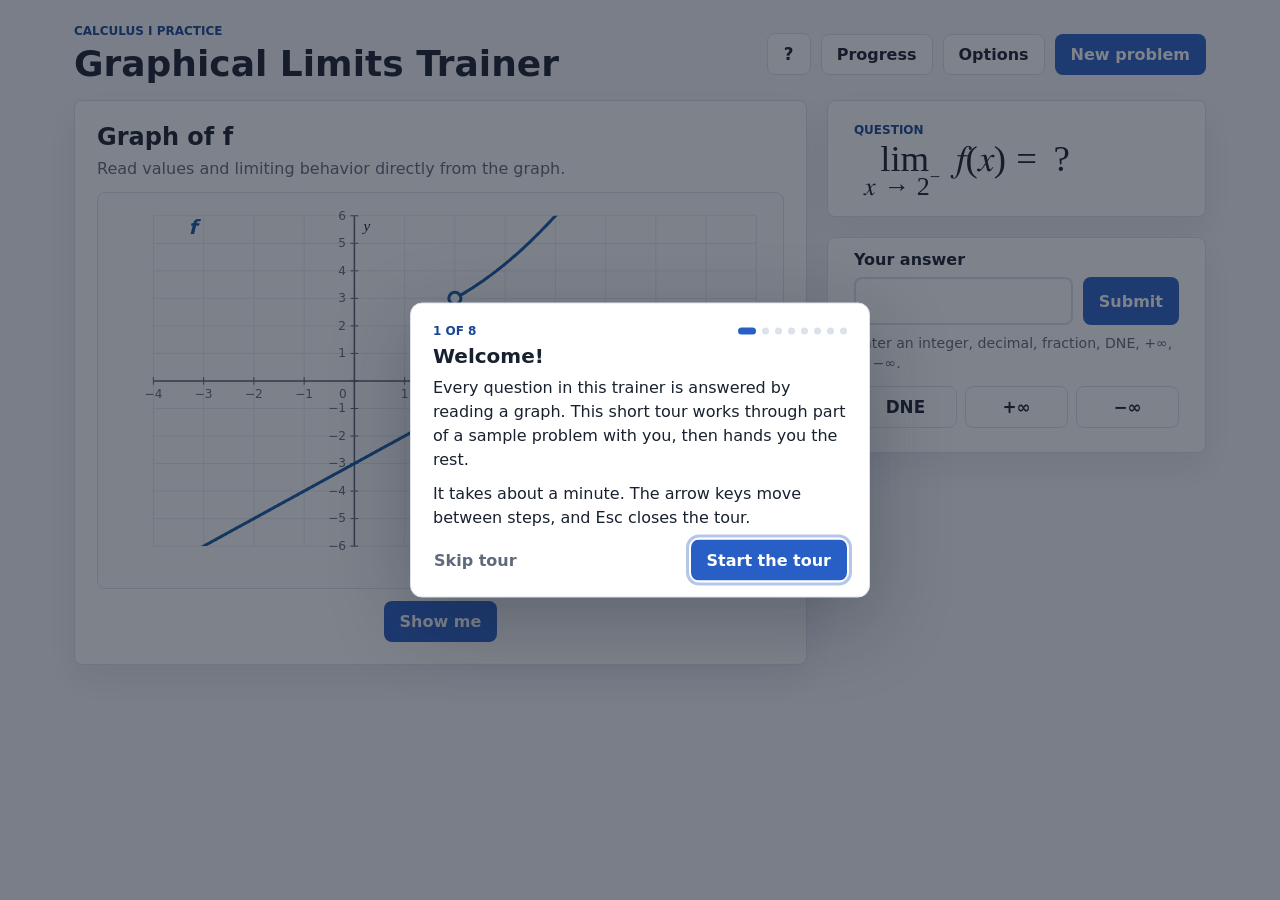
<file: index.html>
<!doctype html>
<html lang="en">
<head>
  <meta charset="utf-8">
  <meta name="viewport" content="width=device-width, initial-scale=1, viewport-fit=cover">
  <meta name="theme-color" content="#f7f8fb">
  <title>Graphical Limits Trainer</title>
  <link rel="stylesheet" href="styles.css">
</head>
<body>
  <header class="app-header" data-tour-inert>
    <div>
      <p class="eyebrow">Calculus I practice</p>
      <h1>Graphical Limits Trainer</h1>
    </div>
    <nav class="header-actions" aria-label="App controls">
      <button id="tourButton" class="secondary-button tour-button" type="button" aria-label="Take the tour" title="Take the tour">?</button>
      <button id="progressButton" class="secondary-button" type="button">Progress</button>
      <button id="optionsButton" class="secondary-button" type="button">Options</button>
      <button id="newProblemButton" class="primary-button" type="button">New problem</button>
    </nav>
  </header>

  <main class="app-shell" data-tour-inert>
    <section class="question-strip" aria-labelledby="questionHeading">
      <p class="question-label">Question</p>
      <h2 id="questionHeading" class="question-math"></h2>
      <p id="questionPrompt" class="question-prompt" hidden></p>
    </section>

    <section class="graph-card" aria-labelledby="graphHeading">
      <div class="card-heading-row">
        <div>
          <h2 id="graphHeading">Graph of <span class="math-inline"><i>f</i></span></h2>
          <p id="graphInstruction">Read values and limiting behavior directly from the graph.</p>
        </div>
      </div>

      <div id="graphPanels" class="graph-panels">
        <div id="graphFrame" class="graph-frame">
          <svg id="graphSvg" viewBox="0 0 900 520" role="img" aria-labelledby="graphTitle graphDescription">
            <title id="graphTitle">Graph of a piecewise function</title>
            <desc id="graphDescription">A coordinate graph used for a graphical limit question.</desc>
          </svg>
        </div>
      </div>

      <div id="animationControls" class="animation-controls">
        <button id="showMeButton" class="primary-button" type="button">Show me</button>
        <button id="animationToggleButton" class="secondary-button" type="button" hidden>Pause animation</button>
        <button id="replayAnimationButton" class="secondary-button" type="button" hidden>Replay</button>
      </div>
    </section>

    <section class="answer-card" aria-label="Answer">
      <form id="answerForm" novalidate>
        <div id="limitAnswerArea">
          <label for="answerInput">Your answer</label>
          <div class="answer-row">
            <input id="answerInput" name="answer" type="text" inputmode="decimal" autocomplete="off" autocapitalize="off" spellcheck="false" aria-describedby="answerHelp feedbackMessage">
            <button class="primary-button submit-button" type="submit">Submit</button>
          </div>
          <p id="answerHelp" class="help-text">Enter an integer, decimal, fraction, DNE, +∞, or −∞.</p>

          <div class="special-answer-buttons" aria-label="Special answers">
            <button type="button" data-answer="DNE">DNE</button>
            <button type="button" data-answer="+∞">+∞</button>
            <button type="button" data-answer="−∞">−∞</button>
          </div>

          <div id="mobileKeypad" class="mobile-keypad" aria-label="Simplified answer keyboard">
            <button type="button" data-key="7">7</button>
            <button type="button" data-key="8">8</button>
            <button type="button" data-key="9">9</button>
            <button type="button" data-key="backspace" aria-label="Backspace">⌫</button>
            <button type="button" data-key="4">4</button>
            <button type="button" data-key="5">5</button>
            <button type="button" data-key="6">6</button>
            <button type="button" data-key="/">/</button>
            <button type="button" data-key="1">1</button>
            <button type="button" data-key="2">2</button>
            <button type="button" data-key="3">3</button>
            <button type="button" data-key="-">−</button>
            <button type="button" data-key="0">0</button>
            <button type="button" data-key=".">.</button>
            <button type="button" data-key="clear">Clear</button>
            <button type="submit" class="keypad-submit">Submit</button>
          </div>
        </div>

        <div id="choiceAnswerArea" class="choice-answer-area" hidden></div>
      </form>

      <div id="feedbackPanel" class="feedback-panel" aria-live="polite" hidden>
        <div class="feedback-icon" aria-hidden="true"></div>
        <div>
          <h3 id="feedbackHeading"></h3>
          <p id="feedbackMessage"></p>
          <div class="feedback-actions">
            <button id="nextProblemButton" class="primary-button" type="button" hidden>Next problem</button>
          </div>
        </div>
      </div>
    </section>

    <details id="debugPanel" class="debug-panel" hidden>
      <summary>Problem diagnostics</summary>
      <pre id="debugOutput"></pre>
    </details>
  </main>

  <dialog id="optionsDialog" class="app-dialog">
    <form id="optionsForm" method="dialog">
      <div class="dialog-heading-row">
        <div>
          <p class="eyebrow">Practice settings</p>
          <h2>Options</h2>
        </div>
        <button class="icon-button" value="cancel" aria-label="Close options" type="submit">×</button>
      </div>

      <fieldset>
        <legend>Practice preset</legend>
        <label for="presetInput">Preset</label>
        <select id="presetInput" name="preset" class="dialog-text-input">
          <option value="functionValues">Reading Function Values</option>
          <option value="oneSided">One-Sided Limits</option>
          <option value="twoSided">Two-Sided Limits</option>
          <option value="infinite">Infinite Limits</option>
          <option value="atInfinity">Limits at Infinity</option>
          <option value="continuity">Continuity</option>
          <option value="limitLaws">Limit Laws</option>
          <option value="composition">Composition</option>
          <option value="examReview">Exam 1 Review</option>
          <option value="weakAreas">Practice My Weak Areas</option>
          <option value="custom">Custom</option>
        </select>
      </fieldset>

      <fieldset>
        <legend>Difficulty</legend>
        <div class="range-row">
          <span>Introductory</span>
          <input id="difficultyInput" name="difficulty" type="range" min="1" max="3" step="1">
          <span>Challenge</span>
        </div>
        <p id="difficultyDescription" class="help-text"></p>
      </fieldset>

      <fieldset>
        <legend>Problem seed</legend>
        <label for="seedInput">Seed</label>
        <div class="seed-option-row">
          <input id="seedInput" name="seed" class="dialog-text-input" type="text" autocomplete="off" spellcheck="false">
          <button id="copySeedButton" class="secondary-button" type="button">Copy current seed</button>
        </div>
        <p class="help-text">Type a seed to reproduce a particular problem. Leave it blank to start a new random problem.</p>
      </fieldset>

      <fieldset>
        <legend>Major families</legend>
        <div class="checkbox-grid">
          <label><input type="checkbox" name="family" value="point"> Limits at finite x-values</label>
          <label><input type="checkbox" name="family" value="atInfinity"> Limits at infinity</label>
          <label><input type="checkbox" name="family" value="limitLaws"> Limit laws with f and g</label>
          <label><input type="checkbox" name="family" value="composition"> Composition f(g(x))</label>
        </div>
      </fieldset>

      <fieldset>
        <legend>Question types</legend>
        <div class="checkbox-grid">
          <label><input type="checkbox" name="questionType" value="functionValue"> Function values</label>
          <label><input type="checkbox" name="questionType" value="oneSided"> One-sided limits</label>
          <label><input type="checkbox" name="questionType" value="twoSided"> Two-sided limits</label>
          <label><input type="checkbox" name="questionType" value="continuity"> Continuity</label>
          <label><input type="checkbox" name="questionType" value="classification"> Discontinuity type</label>
        </div>
      </fieldset>

      <fieldset>
        <legend>Graph behavior</legend>
        <div class="checkbox-grid">
          <label><input type="checkbox" name="feature" value="continuous"> Ordinary continuous points</label>
          <label><input type="checkbox" name="feature" value="removable"> Removable discontinuities</label>
          <label><input type="checkbox" name="feature" value="jump"> Jump discontinuities</label>
          <label><input type="checkbox" name="feature" value="infinite"> Infinite discontinuities</label>
          <label><input type="checkbox" name="feature" value="oscillatory"> Oscillatory discontinuities</label>
        </div>
      </fieldset>

      <fieldset>
        <legend>Experience</legend>
        <div class="checkbox-grid">
          <label><input id="hapticsInput" type="checkbox"> Mobile vibration feedback</label>
          <label><input id="reducedMotionInput" type="checkbox"> Reduce animation</label>
        </div>
      </fieldset>

      <div id="optionsError" class="form-error" role="alert"></div>
      <div class="dialog-actions">
        <button id="resetOptionsButton" class="secondary-button" type="button">Reset defaults</button>
        <button id="saveOptionsButton" class="primary-button" type="button">Save and start</button>
      </div>
    </form>
  </dialog>

  <dialog id="progressDialog" class="app-dialog progress-dialog">
    <div class="dialog-heading-row">
      <div>
        <p class="eyebrow">Stored on this device</p>
        <h2>Your progress</h2>
      </div>
      <button id="closeProgressButton" class="icon-button" aria-label="Close progress" type="button">×</button>
    </div>
    <div id="progressSummary" class="progress-summary"></div>
    <div id="progressSkills" class="progress-skills"></div>
    <div id="progressMisconceptions" class="progress-misconceptions"></div>
    <div class="dialog-actions">
      <button id="practiceWeakButton" class="primary-button" type="button">Practice weak areas</button>
      <button id="exportProgressButton" class="secondary-button" type="button">Export data</button>
      <button id="resetProgressButton" class="danger-button" type="button">Reset progress</button>
    </div>
  </dialog>

  <div id="tourRoot" class="tour-root" hidden>
    <div class="tour-spotlight" aria-hidden="true"></div>
    <div class="tour-card" role="dialog" aria-modal="true" aria-labelledby="tourTitle" aria-describedby="tourBody">
      <div class="tour-progress">
        <p id="tourStepCount" class="eyebrow tour-step-count"></p>
        <div id="tourDots" class="tour-dots" aria-hidden="true"></div>
      </div>
      <h2 id="tourTitle"></h2>
      <div id="tourBody" class="tour-body"></div>
      <div class="tour-actions">
        <button id="tourSkipButton" class="text-button" type="button">Skip tour</button>
        <button id="tourBackButton" class="secondary-button" type="button">Back</button>
        <button id="tourNextButton" class="primary-button" type="button">Next</button>
      </div>
    </div>
  </div>

  <script type="module" src="app.mjs"></script>
</body>
</html>
</file>
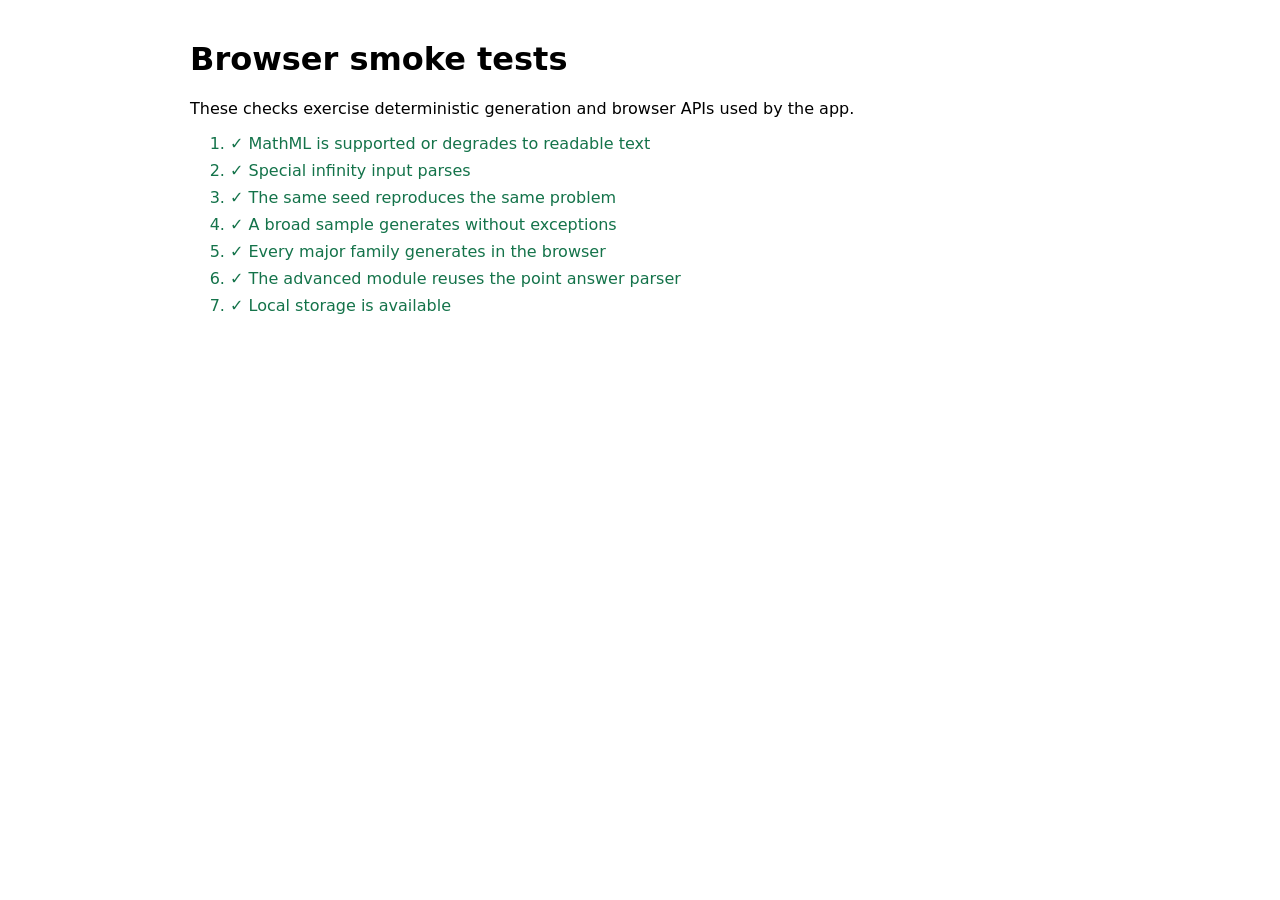
<file: tests.html>
<!doctype html>
<html lang="en">
<head>
  <meta charset="utf-8">
  <meta name="viewport" content="width=device-width, initial-scale=1">
  <title>Graphical Limits Trainer — Browser Tests</title>
  <style>
    body { max-width: 900px; margin: 40px auto; padding: 0 20px; font-family: system-ui, sans-serif; }
    .pass { color: #14734a; } .fail { color: #a13c32; }
    li { margin: 8px 0; } pre { white-space: pre-wrap; }
  </style>
</head>
<body>
  <h1>Browser smoke tests</h1>
  <p>These checks exercise deterministic generation and browser APIs used by the app.</p>
  <ol id="results"></ol>
  <script type="module">
    import { generateProblem, parseLimitAnswer, answersEqual, POS_INF, NEG_INF } from './advanced.mjs';
    const results = document.querySelector('#results');
    function check(name, fn) {
      const li = document.createElement('li');
      try { fn(); li.className = 'pass'; li.textContent = `✓ ${name}`; }
      catch (error) { li.className = 'fail'; li.innerHTML = `✗ ${name}<pre>${error.stack}</pre>`; }
      results.append(li);
    }
    check('MathML is supported or degrades to readable text', () => {
      const math = document.createElementNS('http://www.w3.org/1998/Math/MathML', 'math');
      if (!(math instanceof Element)) throw new Error('Could not create a MathML element.');
    });
    check('Special infinity input parses', () => {
      if (!answersEqual(parseLimitAnswer('+∞'), POS_INF)) throw new Error('Infinity did not parse.');
    });
    check('The same seed reproduces the same problem', () => {
      const a = generateProblem('browser-seed');
      const b = generateProblem('browser-seed');
      if (a.question.type !== b.question.type || a.scene.feature !== b.scene.feature) throw new Error('Seed was not deterministic.');
    });
    check('A broad sample generates without exceptions', () => {
      for (let i = 0; i < 500; i += 1) generateProblem(`browser-${i}`);
    });
    check('Every major family generates in the browser', () => {
      for (const family of ['point', 'atInfinity', 'limitLaws', 'composition']) {
        const families = { point: false, atInfinity: false, limitLaws: false, composition: false };
        families[family] = true;
        const problem = generateProblem(`browser-${family}`, { difficulty: 3, families });
        if (problem.family !== family) throw new Error(`Expected ${family}, received ${problem.family}.`);
        if (!problem.panels.length) throw new Error(`${family} did not provide a graph panel.`);
      }
    });
    check('The advanced module reuses the point answer parser', () => {
      if (!answersEqual(parseLimitAnswer('−∞'), NEG_INF)) throw new Error('A Unicode minus sign was not accepted.');
      if (parseLimitAnswer('−3').value.toString() !== '-3') throw new Error('A Unicode minus sign was not accepted on a number.');
    });
    check('Local storage is available', () => {
      localStorage.setItem('graphicalLimitsTrainer.test', 'ok');
      if (localStorage.getItem('graphicalLimitsTrainer.test') !== 'ok') throw new Error('Could not read local storage.');
      localStorage.removeItem('graphicalLimitsTrainer.test');
    });
  </script>
</body>
</html>
</file>
<file: styles.css>
:root {
  color-scheme: light;
  --background: #f4f6fa;
  --surface: #ffffff;
  --surface-muted: #f8f9fc;
  --ink: #18212f;
  --muted: #5f6b7a;
  --border: #dce2ea;
  --grid: #dfe4eb;
  --axis: #546170;
  --curve: #1459a6;
  --curve-alt: #8a3e91;
  --accent: #285fc7;
  --accent-dark: #174695;
  --success: #16734a;
  --success-bg: #ecf8f2;
  --error: #a13c32;
  --error-bg: #fff1ef;
  --warning: #8a5a00;
  --focus: #f2b134;
  --shadow: 0 14px 35px rgba(28, 40, 61, 0.08);
  font-family: Inter, ui-sans-serif, system-ui, -apple-system, BlinkMacSystemFont, "Segoe UI", sans-serif;
}

* { box-sizing: border-box; }
[hidden] { display: none !important; }
html, body { max-width: 100%; overflow-x: hidden; }

body {
  margin: 0;
  min-height: 100vh;
  background: var(--background);
  color: var(--ink);
}

button, input { font: inherit; }
button { touch-action: manipulation; }

button:focus-visible, input:focus-visible, summary:focus-visible {
  outline: 3px solid color-mix(in srgb, var(--accent) 35%, transparent);
  outline-offset: 2px;
}

.app-header {
  width: 100%;
  max-width: 1180px;
  margin: 0 auto;
  padding: 24px 24px 16px;
  display: flex;
  align-items: center;
  justify-content: space-between;
  gap: 20px;
}

h1, h2, h3, p { margin-top: 0; }
h1 { margin-bottom: 0; font-size: clamp(1.55rem, 3vw, 2.25rem); letter-spacing: 0; }
h2 { margin-bottom: 8px; }

.eyebrow, .question-label {
  margin-bottom: 5px;
  color: var(--accent-dark);
  font-size: 0.75rem;
  font-weight: 800;
  letter-spacing: 0;
  text-transform: uppercase;
}

.header-actions, .card-heading-row, .dialog-heading-row, .dialog-actions, .feedback-actions, .animation-controls {
  display: flex;
  align-items: center;
  gap: 10px;
}

.header-actions { flex-wrap: wrap; justify-content: flex-end; }

button {
  border: 1px solid transparent;
  border-radius: 8px;
  padding: 10px 15px;
  cursor: pointer;
  font-weight: 700;
}

.primary-button {
  background: var(--accent);
  color: white;
}
.primary-button:hover { background: var(--accent-dark); }

.secondary-button, .special-answer-buttons button, .choice-answer-area button, .mobile-keypad button {
  background: var(--surface);
  border-color: var(--border);
  color: var(--ink);
}
.secondary-button:hover, .special-answer-buttons button:hover, .choice-answer-area button:hover, .mobile-keypad button:hover {
  border-color: var(--accent);
  background: #f3f6ff;
}

.text-button {
  padding: 5px 8px;
  background: transparent;
  color: var(--muted);
  font-weight: 650;
}

.danger-button { background: #8f2e27; color: white; }
.icon-button { padding: 3px 10px; font-size: 1.8rem; line-height: 1; background: transparent; color: var(--muted); }

.app-shell {
  width: 100%;
  max-width: 1180px;
  margin: 0 auto;
  padding: 0 24px 40px;
  display: grid;
  grid-template-columns: minmax(0, 1.45fr) minmax(330px, 0.75fr);
  /* The graph spans both rows. With two auto rows its extra height was split between them,
     which left the answer card floating far below the question. The flexible second row
     absorbs that height instead. */
  grid-template-rows: auto 1fr auto;
  grid-template-areas:
    "graph question"
    "graph answer"
    "debug debug";
  gap: 20px;
  align-items: start;
}
.app-shell > * { min-width: 0; }

.graph-card, .question-strip, .answer-card, .debug-panel {
  background: var(--surface);
  border: 1px solid var(--border);
  border-radius: 8px;
  box-shadow: var(--shadow);
}

.graph-card { grid-area: graph; padding: 22px; overflow: hidden; }
.question-strip { grid-area: question; padding: 22px 26px 12px; }
.answer-card { grid-area: answer; padding: 12px 26px 24px; align-self: start; }
.card-heading-row, .dialog-heading-row { justify-content: space-between; align-items: flex-start; }
.card-heading-row p { margin-bottom: 0; color: var(--muted); }

.graph-panels { display: grid; gap: 12px; }
.graph-panels.multi-panel { grid-template-columns: 1fr; gap: 18px; }
.graph-panel { min-width: 0; }
.graph-panel-heading { margin: 8px 0 5px; font-size: 0.85rem; font-weight: 800; color: var(--muted); }
.graph-frame {
  position: relative;
  margin-top: 14px;
  width: 100%;
  overflow: hidden;
  background: #fcfdff;
  border: 1px solid var(--border);
  border-radius: 8px;
  aspect-ratio: 900 / 520;
}

.graph-frame svg { display: block; width: 100%; height: 100%; }
.animation-controls { margin-top: 12px; justify-content: center; }

.question-math {
  min-height: 58px;
  display: flex;
  align-items: center;
  margin-bottom: 4px;
  font-family: "STIX Two Math", "Cambria Math", serif;
  font-size: clamp(1.35rem, 3vw, 2rem);
  overflow-x: auto;
  /* overflow-x: auto forces the y-axis to auto too, and the limit subscript's descent
     produced a stray vertical scrollbar beside every limit question. */
  overflow-y: hidden;
  white-space: nowrap;
}
.question-math math { font-size: 1.15em; }
.question-math.question-continuity,
.question-math.question-classification {
  display: block;
  white-space: normal;
  overflow: visible;
  font-size: clamp(1.3rem, 2.4vw, 1.6rem);
  font-weight: 400;
  line-height: 1.35;
}
.question-math.question-continuity math,
.question-math.question-classification math { font-size: 1em; }
.question-tail { white-space: nowrap; }
.question-math.question-composition,
.question-math.question-limitLaw { font-size: 1.45rem; overflow: visible; }
.question-math.question-composition math,
.question-math.question-limitLaw math { font-size: 1em; max-width: 100%; }
.question-prompt { color: var(--muted); margin-bottom: 0; line-height: 1.4; }
.question-prompt::before { content: "Hint: "; font-weight: 800; color: var(--accent-dark); }

label { font-weight: 700; }
.answer-row { display: grid; grid-template-columns: minmax(0, 1fr) auto; gap: 10px; margin-top: 8px; }

#answerInput {
  width: 100%;
  min-height: 48px;
  border: 2px solid var(--border);
  border-radius: 8px;
  padding: 9px 12px;
  font-size: 1.2rem;
}
#answerInput:focus { border-color: var(--accent); }
.submit-button { min-width: 92px; }
.help-text { margin: 8px 0 12px; color: var(--muted); font-size: 0.88rem; line-height: 1.45; }

.special-answer-buttons { display: grid; grid-template-columns: repeat(3, 1fr); gap: 8px; }
.special-answer-buttons button { font-size: 1.05rem; }

.mobile-keypad {
  display: none;
  grid-template-columns: repeat(4, 1fr);
  gap: 7px;
  margin-top: 12px;
}
.mobile-keypad button { min-height: 45px; padding: 8px; }
.mobile-keypad .keypad-submit { background: var(--accent); color: white; border-color: var(--accent); }

.choice-answer-area { display: grid; grid-template-columns: repeat(2, minmax(0, 1fr)); gap: 10px; }
.choice-answer-area.classification-choices { grid-template-columns: 1fr; }
.choice-answer-area button { min-height: 48px; text-align: left; }
.choice-answer-area button.choice-eliminated {
  cursor: not-allowed;
  color: var(--muted);
  background: var(--surface-muted);
  text-decoration: line-through;
}

.feedback-panel {
  margin-top: 20px;
  border-radius: 8px;
  padding: 16px;
  display: grid;
  grid-template-columns: auto 1fr;
  gap: 13px;
  border: 1px solid;
}
.feedback-panel.correct { background: var(--success-bg); border-color: #acd8c5; }
.feedback-panel.incorrect { background: var(--error-bg); border-color: #efb9b3; }
.feedback-panel.explanation { background: #fff8e5; border-color: #e8cb84; }
.feedback-panel h3 { margin-bottom: 5px; font-size: 1rem; }
.feedback-panel p { margin-bottom: 10px; line-height: 1.5; }
.feedback-icon { width: 25px; height: 25px; border-radius: 50%; display: grid; place-items: center; font-weight: 900; }
.correct .feedback-icon::after { content: "✓"; color: white; }
.correct .feedback-icon { background: var(--success); }
.incorrect .feedback-icon::after { content: "!"; color: white; }
.incorrect .feedback-icon { background: var(--error); }
.explanation .feedback-icon::after { content: "→"; color: white; }
.explanation .feedback-icon { background: var(--warning); }
.feedback-actions { flex-wrap: wrap; }

.app-dialog {
  width: min(720px, calc(100vw - 28px));
  max-height: calc(100vh - 28px);
  overflow: auto;
  border: 1px solid var(--border);
  border-radius: 8px;
  padding: 24px;
  box-shadow: 0 24px 80px rgba(21, 31, 48, 0.24);
}
.app-dialog::backdrop { background: rgba(20, 29, 43, 0.45); backdrop-filter: blur(2px); }
.app-dialog fieldset { margin: 18px 0; border: 1px solid var(--border); border-radius: 8px; padding: 16px; }
.app-dialog legend { padding: 0 7px; font-weight: 800; }
.dialog-text-input {
  display: block;
  width: 100%;
  min-height: 44px;
  margin-top: 8px;
  border: 2px solid var(--border);
  border-radius: 8px;
  padding: 8px 11px;
}
.dialog-text-input:focus { border-color: var(--accent); }
.seed-option-row { display: grid; grid-template-columns: minmax(0, 1fr) auto; gap: 10px; align-items: end; }
.seed-option-row .secondary-button { min-height: 44px; white-space: nowrap; }

/* The verdict has to land where the student is looking. On a phone the keypad pushes the
   feedback panel off-screen, so the answer region itself carries the immediate signal. */
#limitAnswerArea, .choice-answer-area {
  border-radius: 12px;
  outline: 3px solid transparent;
  outline-offset: 6px;
}
@keyframes answer-pulse-correct-frames {
  0% { outline-color: transparent; background-color: transparent; }
  22% { outline-color: var(--success); background-color: var(--success-bg); }
  100% { outline-color: transparent; background-color: transparent; }
}
@keyframes answer-pulse-incorrect-frames {
  0% { outline-color: transparent; background-color: transparent; }
  22% { outline-color: var(--error); background-color: var(--error-bg); }
  100% { outline-color: transparent; background-color: transparent; }
}
.answer-pulse-correct { animation: answer-pulse-correct-frames 1100ms ease-out 1; }
.answer-pulse-incorrect { animation: answer-pulse-incorrect-frames 1100ms ease-out 1; }
/* Reduced motion keeps the verdict but drops the movement: a held tint, no flash.
   These carry the #limitAnswerArea id because the base rule above sets a transparent
   outline through that id; a keyframed pulse outranks it, but a plain declaration does not. */
.answer-pulse-static { animation: none !important; }
#limitAnswerArea.answer-pulse-static.answer-pulse-correct,
.choice-answer-area.answer-pulse-static.answer-pulse-correct {
  outline-color: var(--success);
  background-color: var(--success-bg);
}
#limitAnswerArea.answer-pulse-static.answer-pulse-incorrect,
.choice-answer-area.answer-pulse-static.answer-pulse-incorrect {
  outline-color: var(--error);
  background-color: var(--error-bg);
}
.checkbox-grid { display: grid; grid-template-columns: repeat(2, minmax(0, 1fr)); gap: 11px 18px; }
.checkbox-grid label { display: flex; gap: 9px; align-items: flex-start; font-weight: 550; }
.checkbox-grid input { margin-top: 3px; }
.range-row { display: grid; grid-template-columns: auto minmax(130px, 1fr) auto; align-items: center; gap: 12px; font-size: 0.85rem; color: var(--muted); }
.range-row input { width: 100%; }
.dialog-actions { margin-top: 20px; justify-content: flex-end; flex-wrap: wrap; }
.form-error { color: var(--error); min-height: 1.3em; }

.progress-summary {
  display: grid;
  grid-template-columns: repeat(auto-fit, minmax(140px, 1fr));
  gap: 10px;
  margin: 18px 0;
}
.summary-stat { background: var(--surface-muted); border: 1px solid var(--border); border-radius: 8px; padding: 14px; }
.summary-stat strong { display: block; font-size: 1.5rem; }
.summary-stat span { color: var(--muted); font-size: 0.82rem; }
.progress-skills { display: grid; gap: 9px; }
.skill-row { border-top: 1px solid var(--border); padding-top: 10px; display: grid; grid-template-columns: minmax(130px, 1fr) 1.8fr auto; gap: 12px; align-items: center; }
.skill-name { font-weight: 700; }
.skill-bar { height: 9px; background: #e5e9ef; border-radius: 999px; overflow: hidden; }
.skill-bar > span { display: block; height: 100%; background: var(--accent); }
.skill-stat { color: var(--muted); font-size: 0.85rem; white-space: nowrap; }

.debug-panel { grid-area: debug; padding: 12px 18px; }
.debug-panel pre { white-space: pre-wrap; overflow-wrap: anywhere; }

/* SVG styling */
.graph-grid { stroke: var(--grid); stroke-width: 1; }
.graph-axis { stroke: var(--axis); stroke-width: 2; }
.graph-tick { stroke: var(--axis); stroke-width: 1.3; }
.graph-label { fill: var(--muted); font-size: 16px; font-family: inherit; }
.graph-fractional-label { font-size: 12px; opacity: 0.78; }
.graph-axis-label { fill: var(--ink); font-size: 20px; font-style: italic; font-family: Georgia, serif; }
.graph-curve { fill: none; stroke: var(--curve); stroke-width: 4; stroke-linecap: round; stroke-linejoin: round; }
.graph-curve-g { stroke: #8a3e91; stroke-dasharray: 12 9; stroke-linecap: butt; }
.graph-legend-swatch { stroke-width: 6; }
.graph-legend-swatch.graph-curve-g { stroke-dasharray: 9 8; }
.graph-function-label, .graph-function-label-g { font-size: 26px; }
.graph-function-label { fill: var(--curve); }
.graph-open-point-g { stroke: #8a3e91; }
.graph-closed-point-g { fill: #8a3e91; }
.graph-function-label-g { fill: #8a3e91 !important; }
.graph-continuation { fill: var(--curve); stroke: white; stroke-width: 2; }
.graph-continuation-g { fill: #8a3e91; }
.graph-open-point { fill: white; stroke: var(--curve); stroke-width: 4; }
.graph-closed-point { fill: var(--curve); stroke: white; stroke-width: 2; }
.graph-asymptote { stroke: #9b6b20; stroke-width: 2; stroke-dasharray: 8 8; opacity: 0.8; }
.graph-horizontal-asymptote { stroke-dasharray: 10 7; }
.graph-asymptote-label {
  fill: #8a5f1c;
  font-size: 17px;
  font-weight: 700;
  paint-order: stroke;
  stroke: var(--surface);
  stroke-width: 4px;
}
.animation-focus { stroke: var(--focus); stroke-width: 6; opacity: 0.32; }
.animation-guide-left { stroke: #7c3a91; stroke-width: 3; stroke-dasharray: 8 6; }
.animation-guide-right { stroke: #0c7289; stroke-width: 3; stroke-dasharray: 2 6; }
.animation-point-left { fill: #7c3a91; stroke: white; stroke-width: 2; }
.animation-point-right { fill: #0c7289; stroke: white; stroke-width: 2; }
.animation-target { fill: none; stroke: var(--focus); stroke-width: 7; }
.animation-label { fill: var(--ink); font-size: 22px; font-weight: 800; paint-order: stroke; stroke: white; stroke-width: 5px; }
.animation-banner { fill: white; stroke: var(--border); stroke-width: 2; }
.animation-phase-banner { fill: rgba(255, 255, 255, 0.94); stroke: var(--border); stroke-width: 1.5; }
.animation-phase-label { fill: var(--muted); font-size: 18px; font-weight: 800; paint-order: stroke; stroke: white; stroke-width: 4px; }
.animation-direction-badge { fill: var(--accent-dark); font-size: 26px; font-weight: 900; paint-order: stroke; stroke: white; stroke-width: 5px; }
.animation-oscillation-band { fill: rgba(138, 62, 145, 0.13); stroke: #8a3e91; stroke-width: 2; stroke-dasharray: 7 5; }
.animation-final-note { fill: #fff8e5; stroke: #d9b85f; stroke-width: 2; }
.mastery-label { font-size: 0.78rem; font-weight: 800; }
.mastery-strong { color: var(--success); }
.mastery-developing { color: var(--warning); }
.mastery-needs-practice { color: var(--error); }
.progress-misconceptions { margin-top: 20px; }
.progress-misconceptions h3 { margin-bottom: 8px; }
.misconception-row { display: flex; justify-content: space-between; gap: 16px; border-top: 1px solid var(--border); padding: 9px 0; }

/* Guided tour */
.tour-button { min-width: 44px; padding-inline: 12px; font-size: 1.05rem; }
.tour-root { position: fixed; inset: 0; z-index: 50; }
.tour-spotlight {
  position: fixed;
  border-radius: 12px;
  box-shadow: 0 0 0 200vmax rgba(20, 29, 43, 0.55);
  outline: 3px solid var(--focus);
  outline-offset: 0;
  pointer-events: none;
  transition: top 280ms ease, left 280ms ease, width 280ms ease, height 280ms ease;
}
.tour-centered .tour-spotlight { outline: none; }
.tour-card {
  position: fixed;
  width: min(380px, calc(100vw - 32px));
  padding: 20px 22px 16px;
  background: var(--surface);
  border: 1px solid var(--border);
  border-radius: 12px;
  box-shadow: 0 24px 80px rgba(21, 31, 48, 0.3);
}
.tour-centered .tour-card { top: 50%; left: 50%; transform: translate(-50%, -50%); width: min(460px, calc(100vw - 32px)); }
.tour-reduced-motion .tour-spotlight { transition: none; }
.tour-progress { display: flex; align-items: center; justify-content: space-between; gap: 12px; margin-bottom: 6px; }
.tour-step-count { margin-bottom: 0; }
.tour-card h2 { font-size: 1.25rem; margin-bottom: 8px; }
.tour-body { color: var(--ink); line-height: 1.5; }
.tour-body p { margin-bottom: 10px; }
.tour-body math { font-size: 1.1em; }
.tour-nowrap { white-space: nowrap; }
.tour-body .tour-key {
  display: inline-block;
  padding: 0 6px;
  border: 1px solid var(--border);
  border-radius: 5px;
  background: var(--surface-muted);
  font-weight: 700;
  white-space: nowrap;
}
.tour-dots { display: flex; gap: 6px; }
.tour-dots span { width: 7px; height: 7px; border-radius: 50%; background: var(--border); }
.tour-dots .tour-dot-done { background: color-mix(in srgb, var(--accent) 45%, var(--border)); }
.tour-dots .tour-dot-current { background: var(--accent); width: 18px; border-radius: 999px; }
.tour-actions { display: flex; align-items: center; justify-content: flex-end; gap: 8px; margin-top: 6px; }
.tour-actions #tourSkipButton { margin-right: auto; padding-left: 0; }
.tour-annotation { fill: var(--ink); font-size: 20px; font-weight: 800; paint-order: stroke; stroke: white; stroke-width: 5px; }
.tour-annotation-open { fill: var(--curve); }

@media (max-width: 850px) {
  .app-header { align-items: flex-start; }
  .app-shell {
    grid-template-columns: 1fr;
    grid-template-rows: none;
    grid-template-areas: "question" "graph" "answer" "debug";
  }
  .question-strip { position: sticky; top: 0; z-index: 4; box-shadow: 0 8px 20px rgba(28, 40, 61, 0.1); }
  .graph-card { padding: 14px; }
  .question-strip { padding: 12px 20px 10px; }
  .answer-card { padding: 16px 20px 20px; }
}

@media (max-width: 620px) {
  .app-header { padding: 16px 14px 12px; display: block; }
  .header-actions { margin-top: 13px; display: grid; grid-template-columns: repeat(3, minmax(0, 1fr)); }
  /* A fourth grid column squeezed New problem onto two lines, so the tour button sits beside
     the title instead. */
  .app-header { position: relative; }
  .app-header h1 { padding-right: 52px; }
  .header-actions .tour-button { position: absolute; top: 14px; right: 14px; width: 44px; min-height: 40px; }
  /* On a phone the card becomes a bottom sheet; the tour scrolls its target into the band
     between the sticky question strip and the sheet. */
  .tour-root:not(.tour-centered) .tour-card {
    top: auto;
    left: 0;
    right: 0;
    bottom: 0;
    width: 100%;
    border-radius: 14px 14px 0 0;
    padding: 16px 16px calc(14px + env(safe-area-inset-bottom));
  }
  .tour-card h2 { font-size: 1.1rem; }
  .tour-body { font-size: 0.93rem; }
  .tour-annotation { font-size: 32px; stroke-width: 7px; }
  .header-actions button { width: 100%; min-width: 0; max-width: 100%; padding: 9px 4px; font-size: 0.82rem; white-space: normal; overflow: hidden; }
  .app-shell { padding: 0 10px 24px; gap: 12px; }
  .app-header h1 { font-size: 1.45rem; }
  .app-header .eyebrow { display: none; }
  .question-label { margin-bottom: 2px; }
  .question-math { min-height: 40px; font-size: 1.3rem; }
  .question-math.question-composition,
  .question-math.question-limitLaw { font-size: 1.08rem; }
  .question-prompt { font-size: 0.84rem; }
  .card-heading-row { display: block; }
  .card-heading-row p { overflow-wrap: anywhere; }
  /* Side by side, the nowrap button left the seed field about six characters wide, which is
     unusable for a 21-character seed. */
  .seed-option-row { grid-template-columns: 1fr; }
  /* Keeps Save and start reachable without scrolling the whole dialog. */
  .app-dialog .dialog-actions {
    position: sticky;
    bottom: 0;
    margin-top: 12px;
    padding: 12px 0 2px;
    background: var(--surface);
    border-top: 1px solid var(--border);
  }
  /* The SVG letterboxes inside any frame taller than its viewBox, so a 1.25 frame drew the
     same size graph as this one and simply wasted ~28% of the card height. */
  .graph-frame { margin-top: 6px; aspect-ratio: 900 / 520; }
  .graph-panel-heading { margin-top: 3px; }

  /* Graph text is sized in viewBox units. On a phone the drawing scales to roughly 0.38,
     which rendered the axis numbers at about 6px. These keep them legible on the device the
     graph is actually read on. */
  .graph-label { font-size: 32px; }
  .graph-asymptote-label { font-size: 30px; stroke-width: 7px; }
  .graph-function-label, .graph-function-label-g { font-size: 36px; }
  /* At phone scale these rendered at 8.3px with only 2.1px between neighbours on the x-axis,
     which reads as noise along the axis rather than as numbers. No font size fixes that at
     this viewBox, so the half-unit gridlines carry the scale and the integer labels anchor
     it. */
  .graph-fractional-label { display: none; }
  .graph-axis-label { font-size: 36px; }
  .animation-label { font-size: 34px; stroke-width: 7px; }
  .animation-phase-label { font-size: 30px; stroke-width: 6px; }
  .graph-curve { stroke-width: 6; }
  .graph-curve-g { stroke-dasharray: 6 8; stroke-linecap: butt; }
  .graph-legend-swatch.graph-curve-g { stroke-dasharray: 7 8; }
  .graph-open-point, .graph-closed-point { r: 13; stroke-width: 5; }
  .animation-focus { stroke-width: 10; }
  .mobile-keypad { display: grid; }
  .answer-row { grid-template-columns: 1fr; }
  .answer-row .submit-button { display: none; }
  #answerInput { font-size: 18px; background: var(--surface); caret-color: transparent; }
  .answer-card label { font-size: 0.86rem; }
  .answer-card .help-text { display: none; }
  /* 44px is the smallest comfortable touch target; these were landing at 43.3px. */
  .special-answer-buttons { margin-top: 8px; }
  .special-answer-buttons button { min-height: 46px; }
  .checkbox-grid { grid-template-columns: 1fr; }
  .range-row { grid-template-columns: 1fr; }
  .progress-summary { grid-template-columns: 1fr; }
  .skill-row { grid-template-columns: 1fr auto; }
  .skill-bar { grid-column: 1 / -1; grid-row: 2; }
}

@media (prefers-reduced-motion: reduce) {
  *, *::before, *::after { scroll-behavior: auto !important; transition-duration: 0.001ms !important; animation-duration: 0.001ms !important; }
}
</file>
